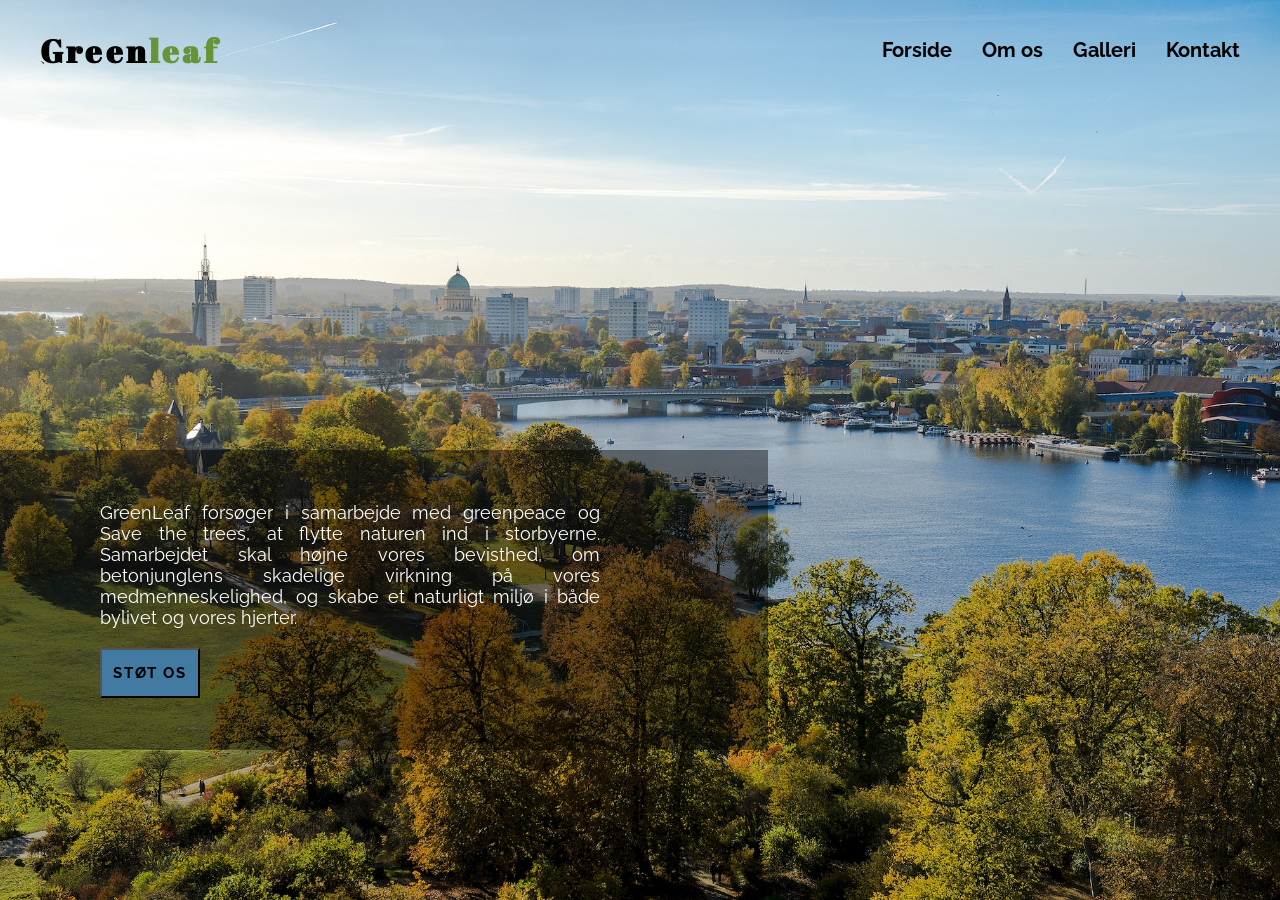
<file: index.html>
<!DOCTYPE html>
<html lang="en">
  <head>
    <meta charset="UTF-8" />
    <meta http-equiv="X-UA-Compatible" content="IE=edge" />
    <meta name="viewport" content="width=device-width, initial-scale=1.0" />
    <title>Greenleaf</title>
    <link rel="stylesheet" href="css/forside.css" />
  </head>
  <body>
    <header class="header1">
      <div class="divheader">
        <h1 class="headerh1">Green<span>leaf</span></h1>
        <ul>
          <li><a href="#home">Forside</a></li>
          <li><a href="omos.html">Om os</a></li>
          <li><a href="gallery.html">Galleri</a></li>
          <li><a href="kontakt.html">Kontakt</a></li>
        </ul>
      </div>
    </header>
    <section class="sec1">
      <div class="frontdiv">
        <p class="aboutus">
          GreenLeaf forsøger i samarbejde med greenpeace og Save the trees, at
          flytte naturen ind i storbyerne. Samarbejdet skal højne vores
          bevisthed, om betonjunglens skadelige virkning på vores
          medmenneskelighed, og skabe et naturligt miljø i både bylivet og vores
          hjerter.
        </p>
        <a href="donate.html">
        <button class="donate" type="button">støt os</button>
        </a>
    </section>
  </body>
</html>
</file>
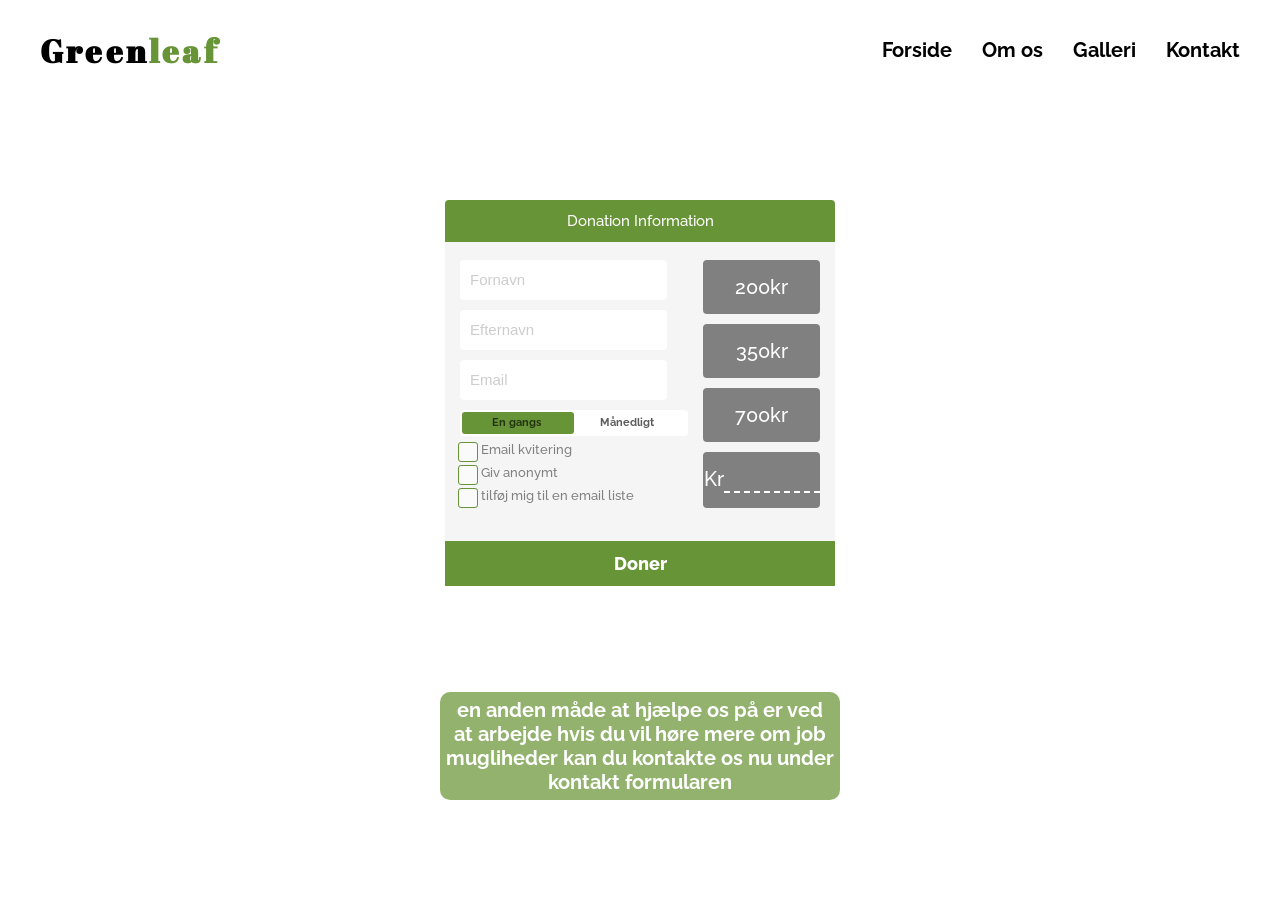
<file: donate.html>
<!DOCTYPE html>
<html lang="en">
<head>
    <meta charset="UTF-8">
    <meta http-equiv="X-UA-Compatible" content="IE=edge">
    <meta name="viewport" content="width=device-width, initial-scale=1.0">
    <title>greenleaf</title>
    <link rel="stylesheet" href="css/donate.css">
</head>
<body>
    <header class="header1">
      <div class="divheader">
        <h1 class="headerh1">Green<span>leaf</span></h1>
        <ul>
          <li><a href="index.html">Forside</a></li>
          <li><a href="omos.html">Om os</a></li>
          <li><a href="gallery.html">Galleri</a></li>
          <li><a href="kontakt.html">Kontakt</a></li>
        </ul>
      </div>
    </header>
    <section>
        <div class="donation-container">
            
            <div class="donation-box">
	            <div class="title">Donation Information</div>
	            
	            <div class="fields">
		            <input type="text" id="firstName" placeholder="Fornavn"> </input>
		            <input type="text" id="lastName" placeholder="Efternavn"> </input>
		            <input type="text" id="email" placeholder="Email"> </input>
	            </div>
	            
	            <div class="amount">
		            <div class="button">200kr</div>
		            <div class="button">350kr</div>
		            <div class="button">700kr</div>
		            <div class="button">Kr<input type="number" class="set-amount" placeholder=""> </input></div>
	            </div>
	            
	            <div class="switch">
					<input type="radio" class="switch-input" name="view" value="One-Time" id="one-time" checked="">
					<label for="one-time" class="switch-label switch-label-off">En gangs</label>
					<input type="radio" class="switch-input" name="view" value="Monthly" id="monthly">
					<label for="monthly" class="switch-label switch-label-on">Månedligt</label>
					<span class="switch-selection"></span>
			    </div>
			    
			    <div class="checkboxes">
					<input type="checkbox" id="receipt" class="checkbox" />
					<label for="receipt">Email kvitering</label>
					<br />
					<input type="checkbox" id="anon" class="checkbox" />
					<label for="anon">Giv anonymt</label>
					<br />
					<input type="checkbox" id="list" class="checkbox" />
					<label for="list">tilføj mig til en email liste</label>
			    </div>
			    
			    <div class="confirm">
				    
			    </div>
	            
	            <div class="donate-button"><i class="fa fa-credit-card"></i> Doner</div>
            </div>
            
        </div>

<script src="https://ajax.googleapis.com/ajax/libs/jquery/2.1.3/jquery.min.js"></script>
<script src="https://raw.githubusercontent.com/jerryluk/jquery.autogrow/master/jquery.autogrow-min.js"></script>
</body>
<div class="job">
    <p>en anden måde at hjælpe os på er ved at arbejde hvis du vil høre mere om job mugliheder kan du kontakte os nu under kontakt formularen</p>
</div>
    </section>
    
</body>
</html>
</file>
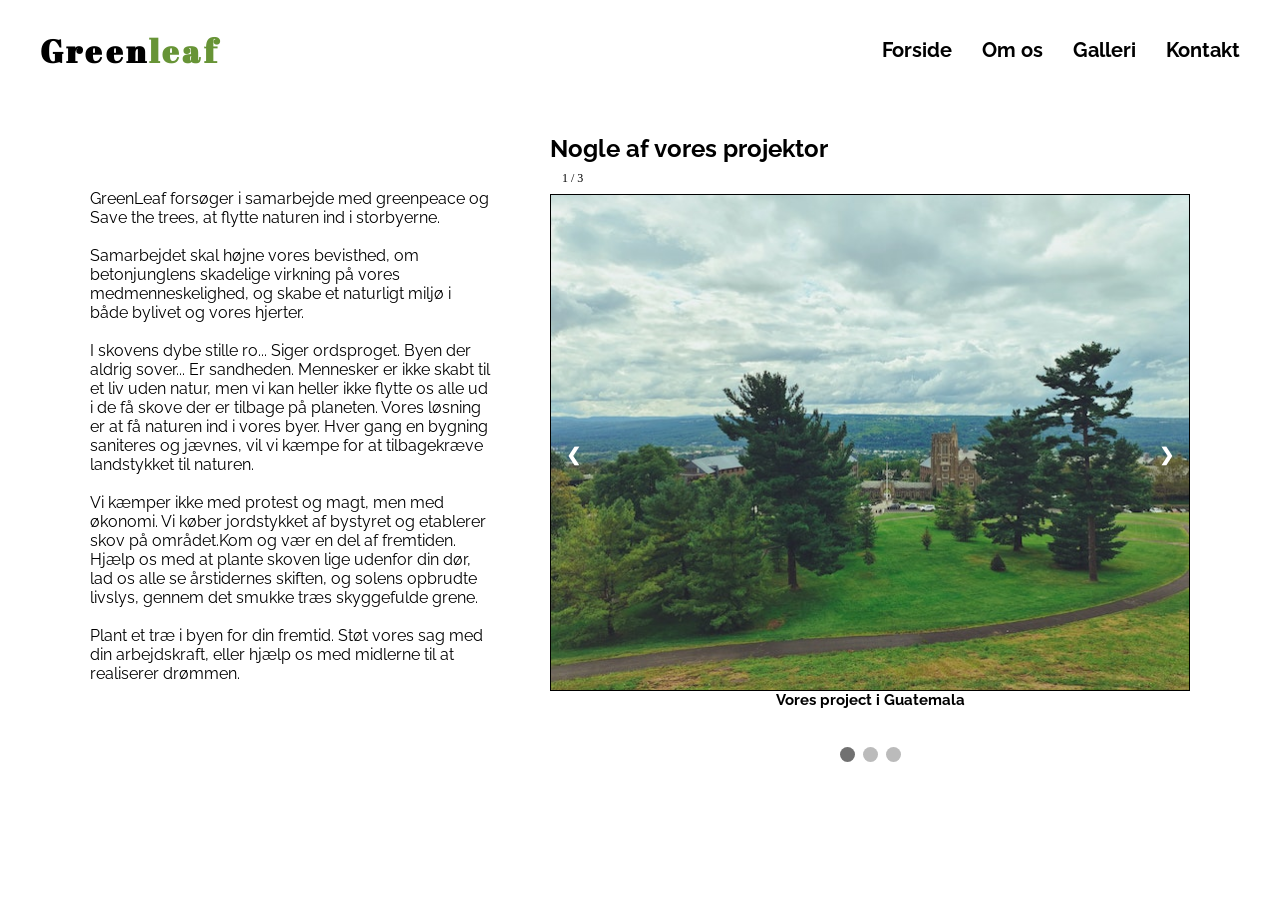
<file: gallery.html>
<!DOCTYPE html>
<html lang="en">
  <head>
    <meta charset="UTF-8" />
    <meta http-equiv="X-UA-Compatible" content="IE=edge" />
    <meta name="viewport" content="width=device-width, initial-scale=1.0" />
    <title>greenleaf</title>
    <link rel="stylesheet" href="css/gallery.css" />
  </head>
  <body>
    <header class="header1">
      <div class="divheader">
        <h1 class="headerh1">Green<span>leaf</span></h1>
        <ul>
          <li><a href="index.html">Forside</a></li>
          <li><a href="omos.html">Om os</a></li>
          <li><a href="gallery.html">Galleri</a></li>
          <li><a href="kontakt.html">Kontakt</a></li>
        </ul>
      </div>
    </header>
    <section>
      <div class="test2">
        <div class="test">
        <p>
         GreenLeaf forsøger i samarbejde med greenpeace og Save the trees, at
          flytte naturen ind i storbyerne.<br /><br />
          Samarbejdet skal højne vores bevisthed, om betonjunglens skadelige
          virkning på vores medmenneskelighed, og skabe et naturligt miljø i både
          bylivet og vores hjerter.<br /><br />I skovens dybe stille ro... Siger
          ordsproget. Byen der aldrig sover... Er sandheden. Mennesker er ikke
          skabt til et liv uden natur, men vi kan heller ikke flytte os alle ud i
          de få skove der er tilbage på planeten. Vores løsning er at få naturen
          ind i vores byer. Hver gang en bygning saniteres og jævnes, vil vi kæmpe
          for at tilbagekræve landstykket til naturen.<br /><br />Vi kæmper ikke
          med protest og magt, men med økonomi. Vi køber jordstykket af bystyret
          og etablerer skov på området.Kom og vær en del af fremtiden. Hjælp os
          med at plante skoven lige udenfor din dør, lad os alle se årstidernes
          skiften, og solens opbrudte livslys, gennem det smukke træs skyggefulde
          grene.<br /><br />Plant et træ i byen for din fremtid. Støt vores sag
          med din arbejdskraft, eller hjælp os med midlerne til at realiserer
          drømmen.
        </p>
        </div>
        <div class="slideshow-container">
          <h1 class="projekt">Nogle af vores projektor</h1>
  
          <div class="mySlides fade">
            <div class="numbertext">1 / 3</div>
            <img src="img/pexels-david-yu-9283726 (1).jpg" style="width: 100%" />
            <div class="text">Vores project i Guatemala</div>
          </div>
  
          <div class="mySlides fade">
            <div class="numbertext">2 / 3</div>
            <img
              src="img/pexels-adrien-olichon-3884485.jpg"
              style="width: 100%"
            />
            <div class="text">20/07-19 Færdige project i downtown New York</div>
          </div>
  
          <div class="mySlides fade">
            <div class="numbertext">3 / 3</div>
            <img
              src="img/pexels-timothy-huliselan-11818456.jpg"
              style="width: 100%"
            />
            <div class="text">Grund er opkøbt i london</div>
          </div>
  
          <a class="prev" onclick="plusSlides(-1)">❮</a>
          <a class="next" onclick="plusSlides(1)">❯</a>
  
          <div style="text-align: center">
            <span class="dot" onclick="currentSlide(1)"></span>
            <span class="dot" onclick="currentSlide(2)"></span>
            <span class="dot" onclick="currentSlide(3)"></span>
          </div>
        </div>
  
        <script>
          let slideIndex = 1;
          showSlides(slideIndex);
  
          function plusSlides(n) {
            showSlides((slideIndex += n));
          }
  
          function currentSlide(n) {
            showSlides((slideIndex = n));
          }
  
          function showSlides(n) {
            let i;
            let slides = document.getElementsByClassName("mySlides");
            let dots = document.getElementsByClassName("dot");
            if (n > slides.length) {
              slideIndex = 1;
            }
            if (n < 1) {
              slideIndex = slides.length;
            }
            for (i = 0; i < slides.length; i++) {
              slides[i].style.display = "none";
            }
            for (i = 0; i < dots.length; i++) {
              dots[i].className = dots[i].className.replace(" active", "");
            }
            slides[slideIndex - 1].style.display = "block";
            dots[slideIndex - 1].className += " active";
          }
        </script>
      </div>
    </section>
  </body>
</html>
</file>
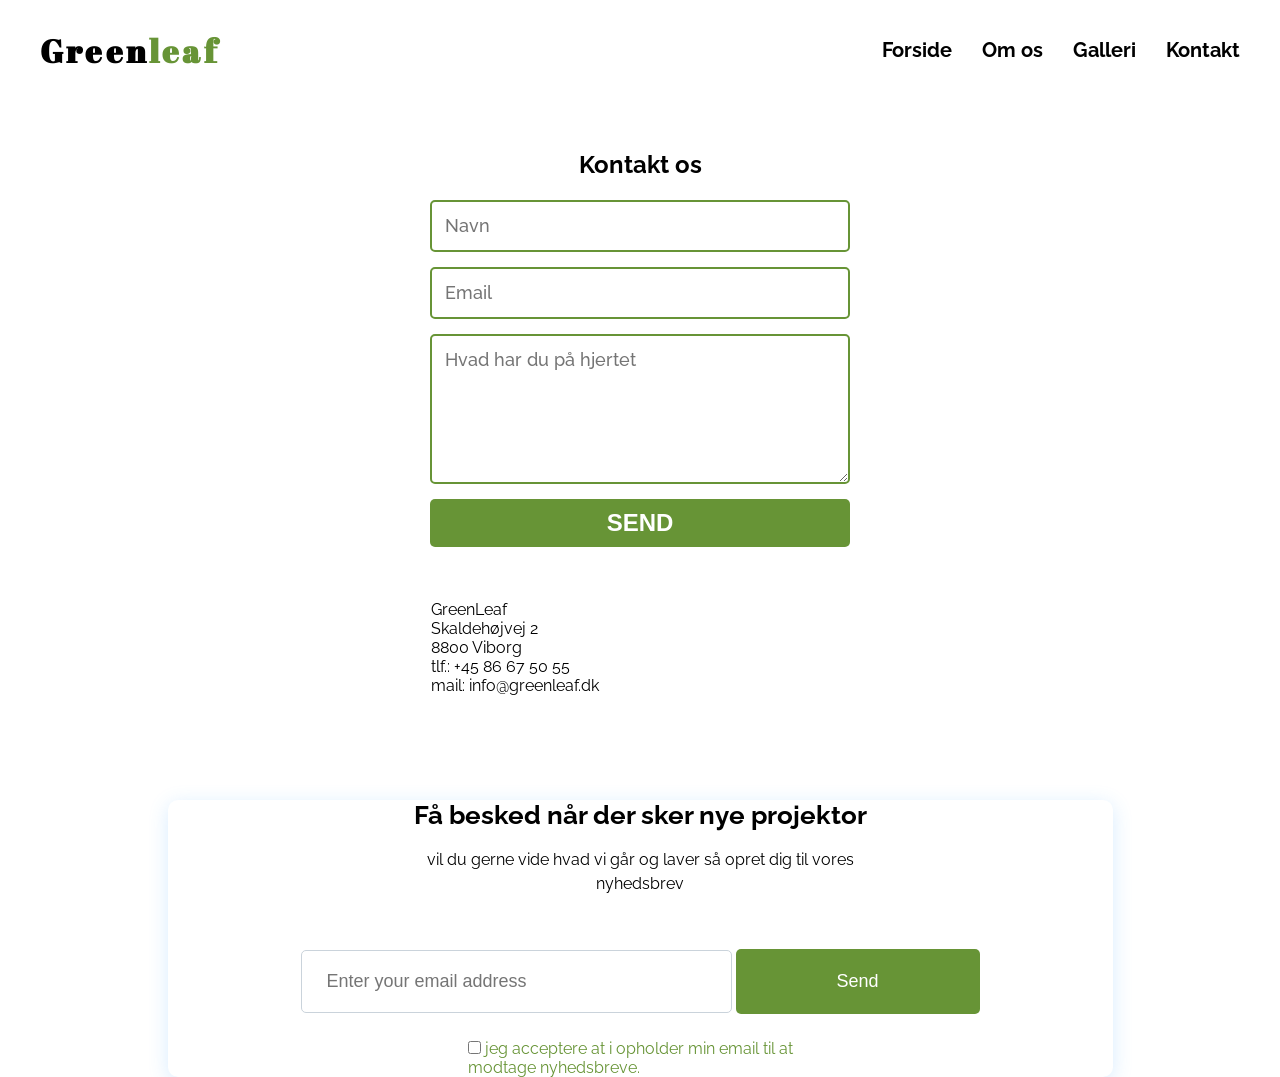
<file: kontakt.html>
<!DOCTYPE html>
<html lang="en">
  <head>
    <meta charset="UTF-8" />
    <meta http-equiv="X-UA-Compatible" content="IE=edge" />
    <meta name="viewport" content="width=device-width, initial-scale=1.0" />
    <title>greenleaf</title>
    <link rel="stylesheet" href="css/kontakt.css" />
  </head>
  <body>
    <header class="header1">
      <div class="divheader">
        <h1 class="headerh1">Green<span>leaf</span></h1>
        <ul>
          <li><a href="index.html">Forside</a></li>
          <li><a href="omos.html">Om os</a></li>
          <li><a href="gallery.html">Galleri</a></li>
          <li><a href="kontakt.html">Kontakt</a></li>
        </ul>
      </div>
    </header>
    <section>
      <h1 class="contact">Kontakt os</h1>
      <form>
        <input
          name="name"
          type="text"
          class="feedback-input"
          placeholder="Navn"
        />
        <input
          name="email"
          type="text"
          class="feedback-input"
          placeholder="Email"
        />
        <textarea
          name="text"
          class="feedback-input"
          placeholder="Hvad har du på hjertet"
        ></textarea>
        <input type="submit" value="SEND" />
      </form>
      <div class="greeninfo">
        <p>
          GreenLeaf<br />Skaldehøjvej 2<br />8800 Viborg<br />tlf.: +45 86 67 50
          55<br />mail: info@greenleaf.dk
        </p>
      </div>
      <div class="subscribe">
        <h2 class="subscribe__title">Få besked når der sker nye projektor</h2>
        <p class="subscribe__copy">
          vil du gerne vide hvad vi går og laver så opret dig til vores
          nyhedsbrev
        </p>
        <div class="form">
          <input
            type="email"
            class="form__email"
            placeholder="Enter your email address"
          />
          <button class="form__button">Send</button>
        </div>
        <div class="notice">
          <input type="checkbox" />
          <span class="notice__copy"
            >jeg acceptere at i opholder min email til at modtage
            nyhedsbreve.</span
          >
        </div>
      </div>
    </section>
  </body>
</html>
</file>
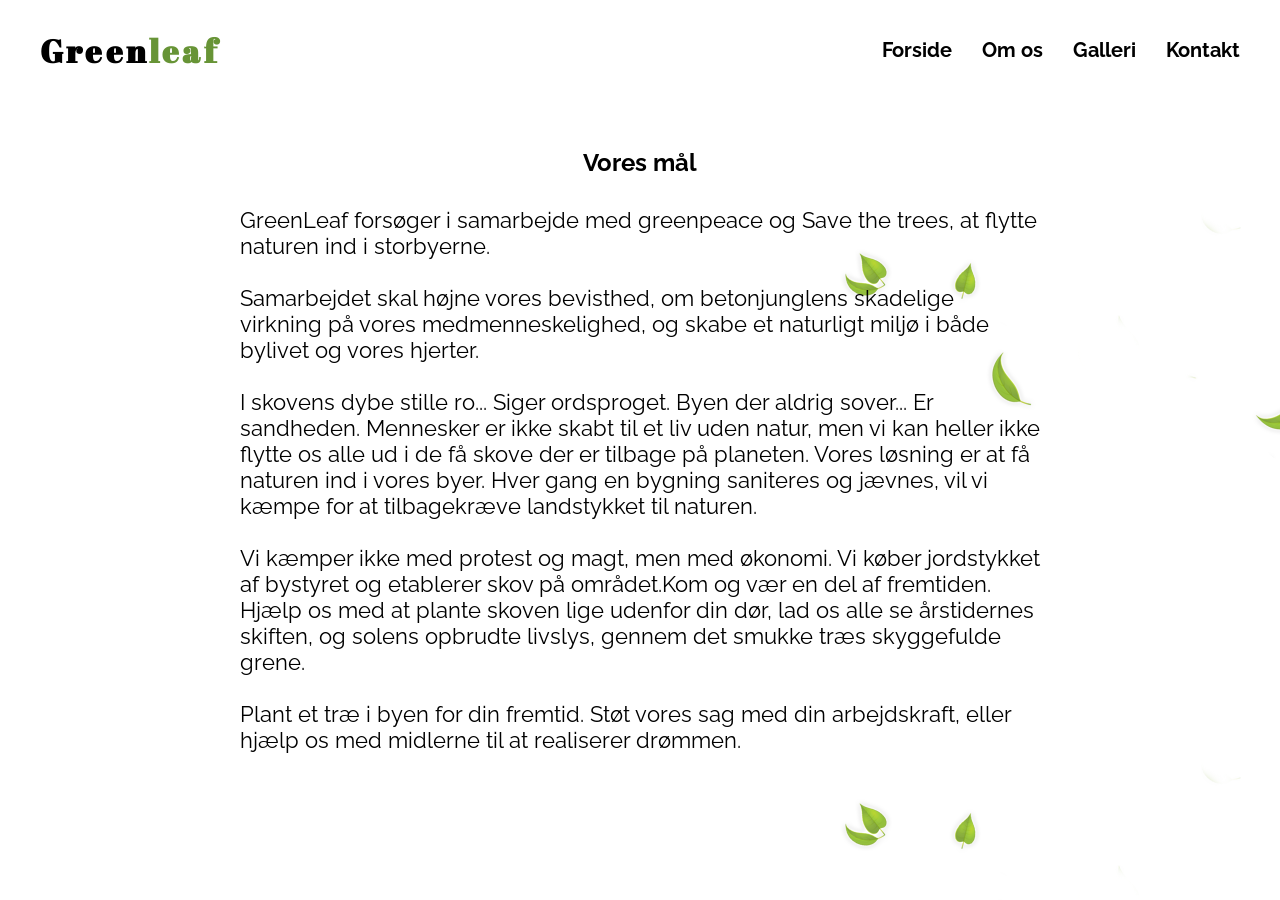
<file: omos.html>
<!DOCTYPE html>
<html lang="en">
  <head>
    <meta charset="UTF-8" />
    <meta http-equiv="X-UA-Compatible" content="IE=edge" />
    <meta name="viewport" content="width=device-width, initial-scale=1.0" />
    <title>greenleaf</title>
    <link rel="stylesheet" href="css/omos.css" />
  </head>
  <body>
    <header class="header1">
      <div class="divheader">
        <h1 class="headerh1">Green<span>leaf</span></h1>
        <ul>
          <li><a href="index.html">Forside</a></li>
          <li><a href="omos.html">Om os</a></li>
          <li><a href="gallery.html">Galleri</a></li>
          <li><a href="kontakt.html">Kontakt</a></li>
        </ul>
      </div>
    </header>
    <section>
      <h1 class="ourgoal">Vores mål</h1>
      <p>
        GreenLeaf forsøger i samarbejde med greenpeace og Save the trees, at
        flytte naturen ind i storbyerne.<br /><br />
        Samarbejdet skal højne vores bevisthed, om betonjunglens skadelige
        virkning på vores medmenneskelighed, og skabe et naturligt miljø i både
        bylivet og vores hjerter.<br /><br />I skovens dybe stille ro... Siger
        ordsproget. Byen der aldrig sover... Er sandheden. Mennesker er ikke
        skabt til et liv uden natur, men vi kan heller ikke flytte os alle ud i
        de få skove der er tilbage på planeten. Vores løsning er at få naturen
        ind i vores byer. Hver gang en bygning saniteres og jævnes, vil vi kæmpe
        for at tilbagekræve landstykket til naturen.<br /><br />Vi kæmper ikke
        med protest og magt, men med økonomi. Vi køber jordstykket af bystyret
        og etablerer skov på området.Kom og vær en del af fremtiden. Hjælp os
        med at plante skoven lige udenfor din dør, lad os alle se årstidernes
        skiften, og solens opbrudte livslys, gennem det smukke træs skyggefulde
        grene.<br /><br />Plant et træ i byen for din fremtid. Støt vores sag
        med din arbejdskraft, eller hjælp os med midlerne til at realiserer
        drømmen.
      </p>
    </section>
  </body>
</html>
</file>
<file: css/forside.css>
@import url("https://fonts.googleapis.com/css2?family=Abril+Fatface&family=Raleway:wght@200;400;600&display=swap");

* {
  margin: 0;
  padding: 0;
  box-sizing: border-box;
}

.header1 {
  height: 100px;
  background-color: transparent;
  position: fixed;
  width: 100%;
}

.divheader {
  display: flex;
  justify-content: space-between;
  height: 100%;
  align-items: center;
  margin: 0 40px;
}

.headerh1 {
  font-family: "Abril Fatface", cursive;
  letter-spacing: 0.2rem;
}

ul {
  list-style-type: none;
  margin: 0;
  padding: 0;
  display: flex;
  gap: 30px;
}

li a {
  display: inline;
  text-decoration: none;
  color: black;
  font-family: "Raleway", sans-serif;
  font-weight: bold;
  font-size: 20px;
}

li a:hover {
  cursor: pointer;
  color: white;
  transition: 0.2s;
}

.sec1 {
  background-image: url("../img/pexels-pixabay-260259.jpg");
  width: 100vw;
  height: 100vh;
  background-position: center;
  background-size: cover;
  display: flex;
  justify-content: flex-start;
  align-items: center;
}

.frontdiv {
  width: 60%;
  height: 300px;
  background-color: rgba(0, 0, 0, 0.425);
  display: flex;
  margin-top: 300px;
  flex-direction: column;
  justify-content: center;
}

span {
  color: #679436;
}

.aboutus {
  color: white;
  width: 500px;
  margin-left: 100px;
  display: flex;
  justify-content: center;
  align-items: center;
  font-size: 18px;
  text-align: justify;
  margin-bottom: 20px;
  font-family: "Raleway", sans-serif;
}

.donate {
  position: relative;
  width: 100px;
  height: 50px;
  margin-left: 100px;
  font-family: "Raleway", sans-serif;
  font-weight: bold;
  font-size: 15px;
  text-transform: uppercase;
  background-color: #427aa1;
  letter-spacing: 0.1rem;
}

.donate:hover {
  cursor: pointer;
  background-color: #4279a179;
  transition: 0.2s;
  color: white;
}

@media only screen and (max-width: 375px) {
 body{
  width: 375px;
 }

   .header1{
    position: absolute;
    margin-top: 10px;
  }

  .divheader{
    display: flex;
    flex-direction: column;
    margin: 0;
  }
 
 
  ul{
  display: flex;
  flex-direction: row;
  gap: 20px;
 }

 .frontdiv{
  width: 375px;
 }

 .aboutus{
  width: 375px;
  display: flex;
  margin: 0;
  padding: 10px;
  text-align: start;
 }

 
}
</file>
<file: css/donate.css>
@import url("https://fonts.googleapis.com/css2?family=Abril+Fatface&family=Raleway:wght@200;400;600&display=swap");

* {
  margin: 0;
  padding: 0;
  box-sizing: border-box;
}

.header1 {
  height: 100px;
  background-color: transparent;
  position: fixed;
  width: 100%;
}

.divheader {
  display: flex;
  justify-content: space-between;
  height: 100%;
  align-items: center;
  margin: 0 40px;
}

.headerh1 {
  font-family: "Abril Fatface", cursive;
  letter-spacing: 0.2rem;
}

ul {
  list-style-type: none;
  margin: 0;
  padding: 0;
  display: flex;
  gap: 30px;
}

li a {
  display: inline;
  text-decoration: none;
  color: black;
  font-family: "Raleway", sans-serif;
  font-weight: bold;
  font-size: 20px;
}

li a:hover {
  cursor: pointer;
  color: #679436;
  transition: 0.2s;
}

span {
  color: #679436;
}

section {
  display: flex;
  flex-direction: column;
  align-items: center;
  width: 100%;
  height: 100vh;
}

.donation-container {
	height: 1000px;
	font-family: "Raleway", sans-serif;
	font-weight: 500;
	font-size: 12px;
	margin-top: 200px;
}

.donation-box {
	width: 390px;
	height: 386px;
	background-color: #F5F5F5;
	border-top-left-radius: 4px;
	border-top-right-radius: 4px;
	position: relative;
	margin-left: auto;
	margin-right: auto;
	
	-webkit-transition: all 0.15s ease-out;
	-moz-transition: all 0.15s ease-out;
	-o-transition: all 0.15s ease-out;
	transition: all 0.15s ease-out;
}

.donation-box .title {
	background-color: #679436;
	width: 100%;
	border-top-left-radius: 4px;
	border-top-right-radius: 4px;
	color: white;
	text-align: center;
	padding-top: 12px;
	padding-bottom: 12px;
	font-size: 15px;
}

.donation-box .donate-button {
	background-color: #679436;
	width: 100%;
	color: white;
	text-align: center;
	padding-top: 12px;
	padding-bottom: 12px;
	font-size: 18px;
	bottom: 0px;
	position: absolute;
	cursor: pointer;
	font-weight: 800;
}

.donation-box .fields {
	width: 59%;
	display: block;
	position: absolute;
	top: 60px;
	left: 15px;
}

.donation-box .fields input {
	width: 90%;
	font-size: 17px;
	padding: 10px;
	border-radius: 4px;
	border-width: 0px;
	color: #5C5C5C;
	font-family: 'Montserrat', sans-serif;
	font-weight: 500;
	margin-bottom: 10px;
	-webkit-font-smoothing: antialiased;
}

::-webkit-input-placeholder {
   color: #cdcdcd;
   font-size: 15px;
}

:-moz-placeholder { /* Firefox 18- */
   color: #cdcdcd;
   font-size: 15px;
}

::-moz-placeholder {  /* Firefox 19+ */
   color: #cdcdcd;
   font-size: 15px; 
}

:-ms-input-placeholder {  
   color: #cdcdcd;
   font-size: 15px;
}

.donation-box .amount {
	width: 30%;
	display: block;
	position: absolute;
	top: 60px;
	right: 15px;
}

.donation-box .amount .button {
	width: 100%;
	background-color: gray;
	margin-bottom: 10px;
	text-align: center;
	color: white;
	padding: 15px 0px 15px 0px;
	border-radius: 4px;
	font-size: 20px;
	cursor: pointer;
	
	-webkit-transition: 400ms background-color;
	-moz-transition: 800ms opacity, 800ms right;
	-ms-transition: 800ms opacity, 800ms right;
	-o-transition: 800ms opacity, 800ms right;
	transition: 200ms background-color;
}

.donation-box .amount .button:hover {
	background-color: #393939;
}

.donation-box .amount .button.selected {
	background-color: #393939;
}

.donation-box .amount .button input {
	min-width: 34px;
	font-size: 20px;
	font-weight: 500;
	border: none;
	background-color: transparent;
	color: white;
	font-family: Montserrat, sans-serif;
	font-size: 20px;
	font-stretch: normal;
	font-style: normal;
	font-variant: normal;
	font-weight: 500;
	border-bottom: 2px dashed white;
	-webkit-font-smoothing: antialiased;
	
	-webkit-transition: all 0.15s ease-out;
	-moz-transition: all 0.15s ease-out;
	-o-transition: all 0.15s ease-out;
	transition: all 0.15s ease-out;
}

.set-amount {
	max-width: 96px;
}

.switch {
  position: absolute;
  top: 190px;
  left: 15px;
  margin: 20px auto;
  height: 26px;
  width: 58.5%;
  background: white;
  border-radius: 3px;
}

.switch-label {
  position: relative;
  z-index: 2;
  float: left;
  width: 49%;
  line-height: 26px;
  font-size: 11px;
  color: #5C5C5C;
  text-align: center;
  cursor: pointer;
  font-weight: bold;
}
.switch-label:active {
  font-weight: bold;
}

.switch-label-off {
  padding-left: 2px;
}

.switch-label-on {
  padding-right: 2px;
}

.switch-input {
  display: none;
}
.switch-input:checked + .switch-label {
  font-weight: bold;
  color: rgba(0, 0, 0, 0.65);
  
  -webkit-transition: 0.15s ease-out;
  -moz-transition: 0.15s ease-out;
  -o-transition: 0.15s ease-out;
  transition: 0.15s ease-out;
}
.switch-input:checked + .switch-label-on ~ .switch-selection {
  left: 114px;
}

.switch-selection {
  display: block;
  position: absolute;
  z-index: 1;
  top: 2px;
  left: 2px;
  width: 49%;
  height: 22px;
  background: #679436;
  border-radius: 3px;
  background-color: #679436;
  
  -webkit-transition: left 0.15s ease-out;
  -moz-transition: left 0.15s ease-out;
  -o-transition: left 0.15s ease-out;
  transition: left 0.15s ease-out;
}

.checkboxes {
	position: absolute;
	top: 242px;
	left: 13px;
}

.checkboxes label {
	position: relative;
	top: -8px;
	font-size: 13px;
	color: gray;
}

.checkbox {
	-webkit-appearance: none;
	background-color: #fafafa;
	border: 1px solid #679436;
	padding: 9px;
	border-radius: 3px;
	display: inline-block;
	position: relative;
	
	-webkit-transition: all 0.15s ease-out;
	-moz-transition: all 0.15s ease-out;
	-o-transition: all 0.15s ease-out;
	transition: all 0.15s ease-out;
}



.checkbox:checked {
	background-color: #C1D82F;
	border: 1px solid #C1D82F;
	color: white;
}

.checkbox:checked:after {
	content: '\2714';
	font-size: 14px;
	position: absolute;
	top: 0px;
	left: 3px;
	color: white;
}

.confirm {
	display: none;
	position: absolute;
	top: 335px;
	left: 15px;
	right: 15px;
	font-size: 16px;
	
	-webkit-transition: all 0.15s ease-out;
	-moz-transition: all 0.15s ease-out;
	-o-transition: all 0.15s ease-out;
	transition: all 0.15s ease-out;
}

.confirm i {
	font-weight: bold;
	text-decoration: underline;
	font-style: normal;
}

.job{
    width: 400px;
    text-align: center;
    font-family: "Raleway", sans-serif;
    margin-bottom: 100px;
    font-weight: bold;
    font-size: 20px;
    background-color: #679436b7;
    padding: 6px;
    border-radius: 10px;
    color: white;
}

@media only screen and (max-width: 375px){
   body{
  width: 375px;
 }

   .header1{
    position: relative;
    margin-top: 10px;
  }

  .divheader{
    display: flex;
    flex-direction: column;
    margin: 0;
  }
 
 
  ul{
    position: relative;
display: flex;
flex-direction: row;
gap: 20px;
 }
  
 .job{
	padding: 10px;
	width: 100%;
 }

 .donation-box{
	width: 375px;
 }
}
</file>
<file: css/gallery.css>
@import url("https://fonts.googleapis.com/css2?family=Abril+Fatface&family=Raleway:wght@200;400;600&display=swap");

* {
  margin: 0;
  padding: 0;
  box-sizing: border-box;
}

.header1 {
  height: 100px;
  background-color: transparent;
  position: fixed;
  width: 100%;
}

.divheader {
  display: flex;
  justify-content: space-between;
  height: 100%;
  align-items: center;
  margin: 0 40px;
}

.headerh1 {
  font-family: "Abril Fatface", cursive;
  letter-spacing: 0.2rem;
}

ul {
  list-style-type: none;
  margin: 0;
  padding: 0;
  display: flex;
  gap: 30px;
}

li a {
  display: inline;
  text-decoration: none;
  color: black;
  font-family: "Raleway", sans-serif;
  font-weight: bold;
  font-size: 20px;
}

li a:hover {
  cursor: pointer;
  color: #679436;
  transition: 0.2s;
}

span {
  color: #679436;
}

section {
  display: flex;
  justify-content: center;
  align-items: center;
  width: 100%;
  height: 100vh;
}

.test {
  margin: 0 auto;
  width: 400px;
  font-size: 16.3px;
  font-family: "Raleway", sans-serif;
  margin-right: 60px;
  padding-top: 55px;
}

.test2 {
  display: flex;
}

.projekt {
  font-family: "Raleway", sans-serif;
}

.mySlides {
  display: none;
}

.mySlides img{
border: 1px solid black;
}
img {
  vertical-align: middle;
}

.slideshow-container {
  max-width: 640px;
  position: relative;
}

.prev,
.next {
  cursor: pointer;
  position: absolute;
  top: 50%;
  width: auto;
  padding: 16px;
  margin-top: -22px;
  color: white;
  font-weight: bold;
  font-size: 18px;
  transition: 0.6s ease;
  border-radius: 0 3px 3px 0;
  user-select: none;
}

.next {
  right: 0;
  border-radius: 3px 0 0 3px;
}

.prev:hover,
.next:hover {
  background-color: rgba(0, 0, 0, 0.8);
}

.text {
  color: black;
  font-size: 15px;
  padding: 8px 12px;
  position: absolute;
  bottom: 8px;
  width: 100%;
  text-align: center;
  padding-bottom: 20px;
  position: relative;
  font-family: "Raleway", sans-serif;
  font-weight: bold;
}

.numbertext {
  color: black;
  font-size: 12px;
  padding: 8px 12px;
  top: 0;
}

.dot {
  cursor: pointer;
  height: 15px;
  width: 15px;
  margin: 0 2px;
  background-color: #bbb;
  border-radius: 50%;
  display: inline-block;
  transition: background-color 0.6s ease;
  margin-top: 10px;
}

.active,
.dot:hover {
  background-color: #717171;
}

.fade {
  animation-name: fade;
  animation-duration: 1.5s;
}

@keyframes fade {
  from {
    opacity: 0.4;
  }
  to {
    opacity: 1;
  }
}

@media only screen and (max-width: 375px) {
  body {
    width: 375px;
  }

  .header1{
    position: relative;
    margin-top: 10px;
  }

  .divheader{
    display: flex;
    flex-direction: column;
    margin: 0;
  }

  ul {
    position: relative;
    display: flex;
    flex-direction: row;
    gap: 20px;
  }

  body {
    width: 375px;
  }


  .slideshow-container {
    margin-top: 400px;
  }

  .test{
    width: 100%;
    padding: 10px;
  }

  .test2{
    display: flex;
    flex-direction: column-reverse;
    
  }
}
</file>
<file: css/kontakt.css>
@import url("https://fonts.googleapis.com/css2?family=Abril+Fatface&family=Raleway:wght@200;400;600&display=swap");

* {
  margin: 0;
  padding: 0;
  box-sizing: border-box;
}

.header1 {
  height: 100px;
  background-color: transparent;
  position: fixed;
  width: 100%;
}

.divheader {
  display: flex;
  justify-content: space-between;
  height: 100%;
  align-items: center;
  margin: 0 40px;
}

.headerh1 {
  font-family: "Abril Fatface", cursive;
  letter-spacing: 0.2rem;
}

ul {
  list-style-type: none;
  margin: 0;
  padding: 0;
  display: flex;
  gap: 30px;
}

li a {
  display: inline;
  text-decoration: none;
  color: black;
  font-family: "Raleway", sans-serif;
  font-weight: bold;
  font-size: 20px;
}

li a:hover {
  cursor: pointer;
  color: #679436;
  transition: 0.2s;
}

span {
  color: #679436;
}

section {
  display: flex;
  flex-direction: column;
  align-items: center;
  width: 100%;
  height: 100vh;
}

.contact{
 position: absolute;
 margin-top: 150px;
 font-family: "Raleway", sans-serif;
}

form { 
  max-width:420px; margin:200px auto;
  position: absolute;
  
 }

.feedback-input {
  
  font-family: "Raleway", sans-serif;
  font-weight:500;
  font-size: 18px;
  border-radius: 5px;
  line-height: 22px;
  background-color: transparent;
  border:2px solid #679436;
  transition: all 0.3s;
  padding: 13px;
  margin-bottom: 15px;
  width:100%;
  box-sizing: border-box;
  outline:0;
}

.feedback-input:focus { border:2px solid #a5be00; }

textarea {
  height: 150px;
  line-height: 150%;
  resize:vertical;
}

[type="submit"] {
  font-family: 'Montserrat', Arial, Helvetica, sans-serif;
  width: 100%;
  background:#679436;
  border-radius:5px;
  border:0;
  cursor:pointer;
  color:white;
  font-size:24px;
  padding-top:10px;
  padding-bottom:10px;
  transition: all 0.3s;
  margin-top:-4px;
  font-weight:700;
}
[type="submit"]:hover { background:#a5be00; }

.subscribe {
  font-family: "Raleway", sans-serif;
  margin-top: 800px;
	display: flex;
	flex-direction: column;
	align-items: center;
	justify-content: center;
	background: white;
	width: 945px;
	height: 474px;
	border-radius: 10px;
	box-shadow: 0 4px 20px rgba(61, 159, 255, 0.2);
  
}


.subscribe__title {
	font-weight: bold;
	font-size: 26px;
	margin-bottom: 18px;
}

.subscribe__copy {
	max-width: 450px;
	text-align: center;
	margin-bottom: 53px;
	line-height: 1.5;
}

.form {
	margin-bottom: 25px;
}

.form__email {
	padding: 20px 25px;
	border-radius: 5px;
 	border: 1px solid #CAD3DB;
	width: 431px;
	font-size: 18px;
	color: #0F121F;
}

.form__email:focus {
	outline: 1px solid #a5be00;
}

.form__button {
	background: #679436;
	padding: 10px;
	border: none;
	width: 244px;
	height: 65px;
	border-radius: 5px;
	font-size: 18px;
	color: white;
	box-shadow: #a5be00;
}

.form__button:hover {
	box-shadow: 0 10px 20px #a5be0057;
}

.notice {
	width: 345px;
}

.greeninfo{
  position: absolute;
  margin-top: 600px;
  margin-left: -250px;
  font-family: "Raleway", sans-serif;
}

@media only screen and (max-width: 375px){
   body{
  width: 375px;
 }

   .header1{
    position: relative;
    margin-top: 10px;
  }

  .divheader{
    display: flex;
    flex-direction: column;
    margin: 0;
  }
 
  ul{
    position: relative;
display: flex;
flex-direction: row;
gap: 20px;
 }

  
  
  body{
    width: 375px;
  }

  section{
    width: 375px;
  }

  
  .subscribe{
    width: 375px;
  }

  .form{
    width: 100%;
  }

  .form__email{
    width: 100%;
  }

  .greeninfo{
    margin-top: 600px;
    margin-left: 0;
    position: absolute;

  }

  .subscribe__title{
    padding: 10px;
  }


}
</file>
<file: css/omos.css>
@import url("https://fonts.googleapis.com/css2?family=Abril+Fatface&family=Raleway:wght@200;400;600&display=swap");

* {
  margin: 0;
  padding: 0;
  box-sizing: border-box;
}

.header1 {
  height: 100px;
  background-color: transparent;
  position: fixed;
  width: 100%;
}

.divheader {
  display: flex;
  justify-content: space-between;
  height: 100%;
  align-items: center;
  margin: 0 40px;
}

.headerh1 {
  font-family: "Abril Fatface", cursive;
  letter-spacing: 0.2rem;
}

ul {
  list-style-type: none;
  margin: 0;
  padding: 0;
  display: flex;
  gap: 30px;
}

li a {
  display: inline;
  text-decoration: none;
  color: black;
  font-family: "Raleway", sans-serif;
  font-weight: bold;
  font-size: 20px;
}

li a:hover {
  cursor: pointer;
  color: #679436;
  transition: 0.2s;
}

span {
  color: #679436;
}

section {
  height: 100vh;
  display: flex;
  justify-content: center;
  align-items: center;
  flex-direction: column;
  background-image: url("../img/36869-9-green-leaves-transparent-background2.png");
}

p {
  font-size: 22px;
  width: 800px;
  display: flex;
  font-family: "Raleway", sans-serif;
  margin-top: 30px;
    animation: fadeIn ease 2s;
  -webkit-animation: fadeIn ease 2s;
  -moz-animation: fadeIn ease 2s;
  -o-animation: fadeIn ease 2s;
  -ms-animation: fadeIn ease 2s;
}

h1 {
  font-family: "Raleway", sans-serif;
}

@keyframes fadeIn {
  0% {
    opacity:0;
  }
  100% {
    opacity:1;
  }
}

@-moz-keyframes fadeIn {
  0% {
    opacity:0;
  }
  100% {
    opacity:1;
  }
}

@-webkit-keyframes fadeIn {
  0% {
    opacity:0;
  }
  100% {
    opacity:1;
  }
}

@-o-keyframes fadeIn {
  0% {
    opacity:0;
  }
  100% {
    opacity:1;
  }
}

@-ms-keyframes fadeIn {
  0% {
    opacity:0;
  }
  100% {
    opacity:1;
}
}

@media only screen and (max-width: 375px){
   body{
  width: 375px;
 }

   .header1{
    position: relative;
    margin-top: 10px;
  }

  .divheader{
    display: flex;
    flex-direction: column;
    margin: 0;
  }
 
 
  ul{
    position: relative;
      display: flex;
    flex-direction: row;
   gap: 20px;
 }
  
  
  body{
    width: 375px;
  }
  section{
    width: 100vw;
    display: flex;
    padding-top: 20px;
    align-items: flex-start;
  }

  p{
    width: 375px;
    font-size: 16px;
    padding: 10px
  }

  .ourgoal{
    padding-left: 10px;
  }


  .header1{
    position: relative;
  }

}
</file>
